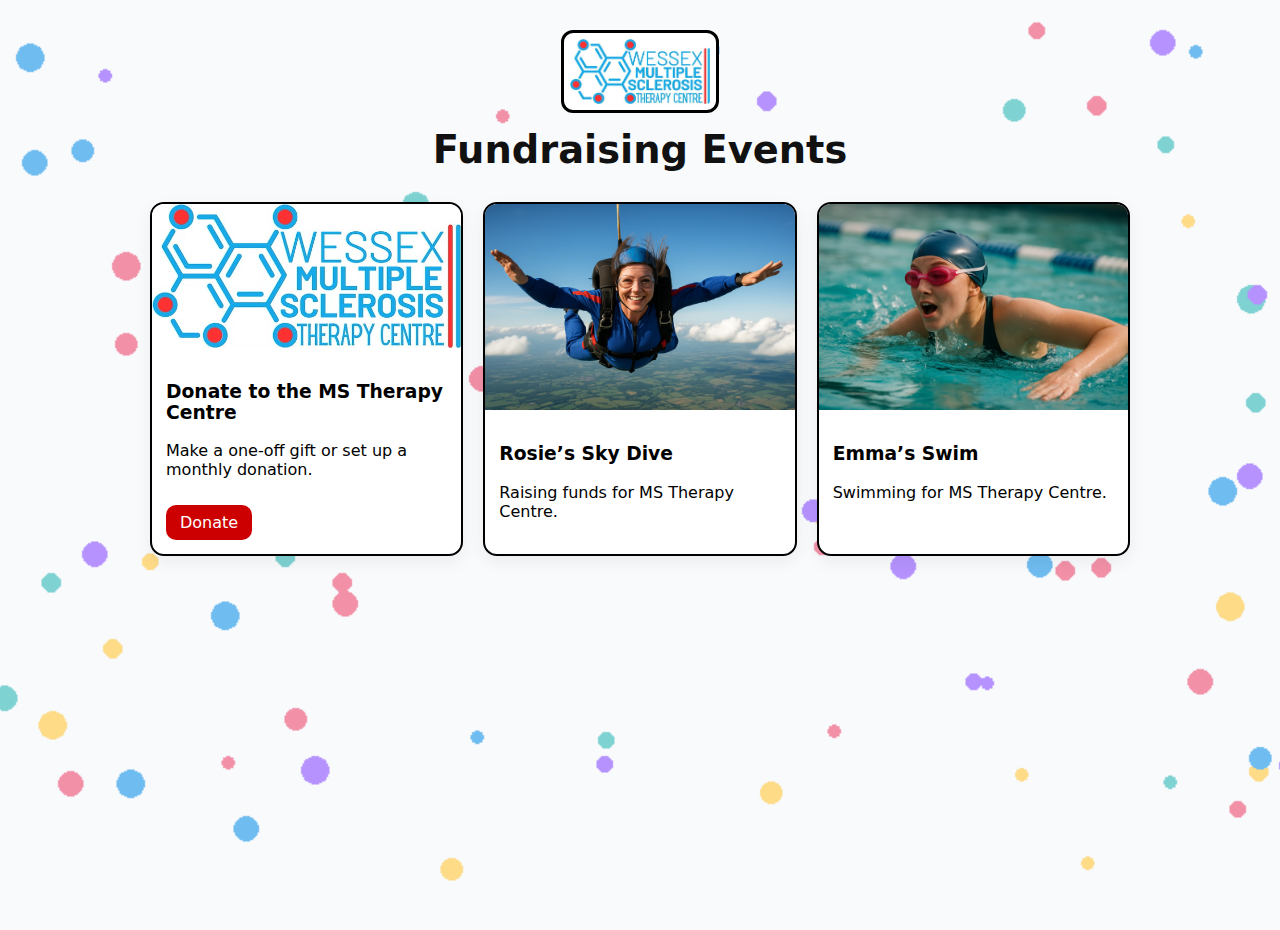
<file: wessex-ms-github-final/index.html>
<!doctype html>
<html lang="en">
<head>
  <meta charset="utf-8">
  <meta name="viewport" content="width=device-width, initial-scale=1">
  <title>Wessex MS – Fundraising Events</title>
  <link rel="stylesheet" href="styles.css">
</head>
<body>
  <header class="site-header">
    <img src="logo.jpg" class="logo" alt="Wessex MS Therapy Centre logo">
    <h1>Fundraising Events</h1>
  </header>

  <main class="container">
    <div class="grid">
      <a class="card" href="donate.html">
        <img src="logo.jpg" alt="Donate">
        <div class="card-body">
          <h3>Donate to the MS Therapy Centre</h3>
          <p>Make a one‑off gift or set up a monthly donation.</p>
          <span class="btn">Donate</span>
        </div>
      </a>

      <a class="card" href="sponsor-rosie.html">
        <img src="rosie-sky.jpg" alt="Rosie’s Sky Dive">
        <div class="card-body"><h3>Rosie’s Sky Dive</h3><p>Raising funds for MS Therapy Centre.</p></div>
      </a>

      <a class="card" href="sponsor.html">
        <img src="emma-swim.jpg" alt="Emma’s Swim">
        <div class="card-body"><h3>Emma’s Swim</h3><p>Swimming for MS Therapy Centre.</p></div>
      </a>
    </div>
  </main>
</body>
</html>
</file>
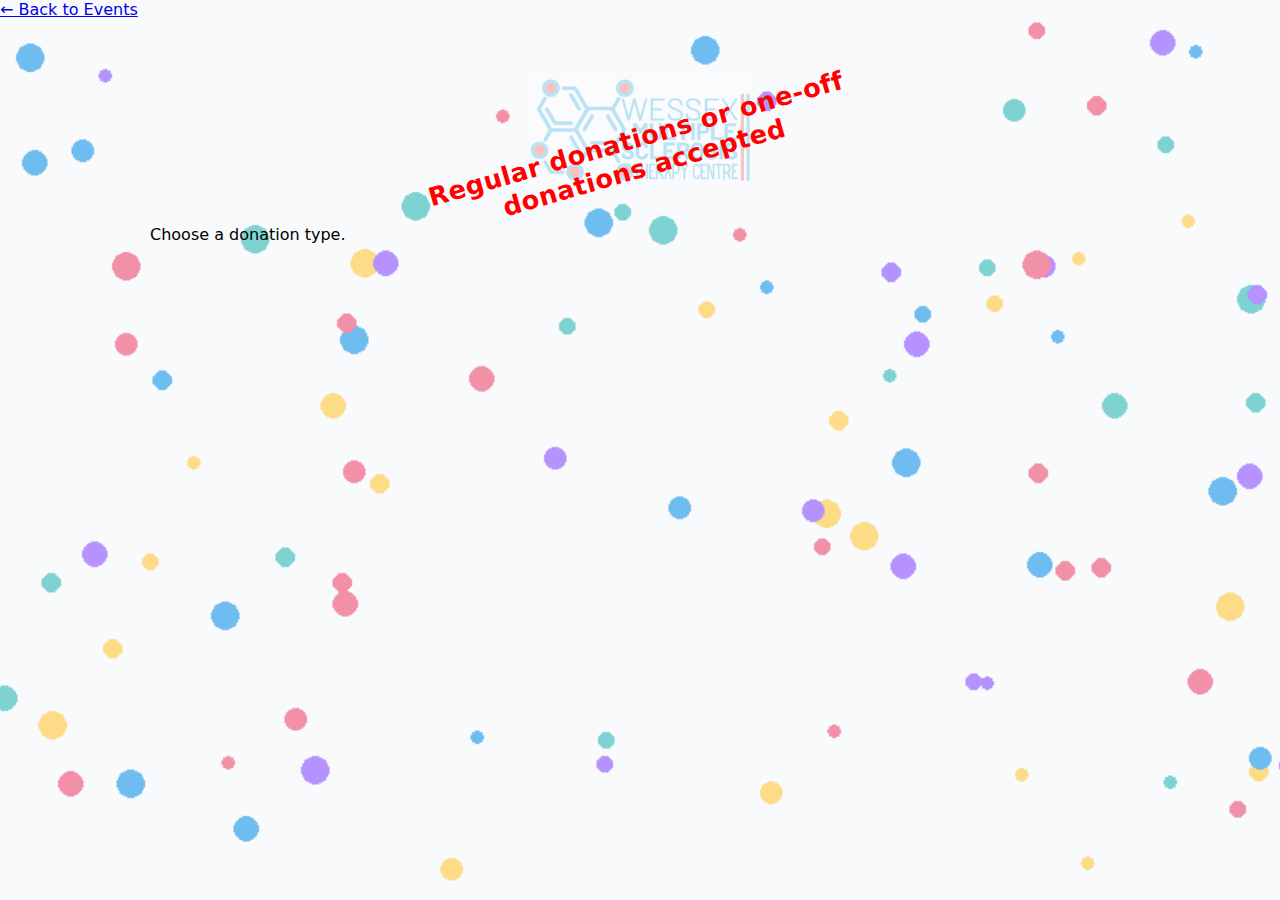
<file: wessex-ms-github-final/donate.html>
<!doctype html>
<html lang="en">
<head><meta charset="utf-8"><meta name="viewport" content="width=device-width, initial-scale=1">
<title>Donate</title><link rel="stylesheet" href="styles.css">
<style>
.donate-hero { position:relative; text-align:center; margin:40px auto; }
.donate-hero img { width:220px; opacity:0.28; }
.donate-hero h2 {
  position:absolute; top:50%; left:50%; transform:translate(-50%,-50%) rotate(-16deg);
  color:red; font-size:1.6rem; font-weight:900; letter-spacing:.5px;
}
</style>
</head>
<body>
<a class="back" href="index.html">← Back to Events</a>
<main class="container">
  <div class="donate-hero">
    <img src="logo.jpg" alt="Logo faded">
    <h2>Regular donations or one‑off donations accepted</h2>
  </div>
  <p>Choose a donation type.</p>
</main>
</body>
</html>
</file>
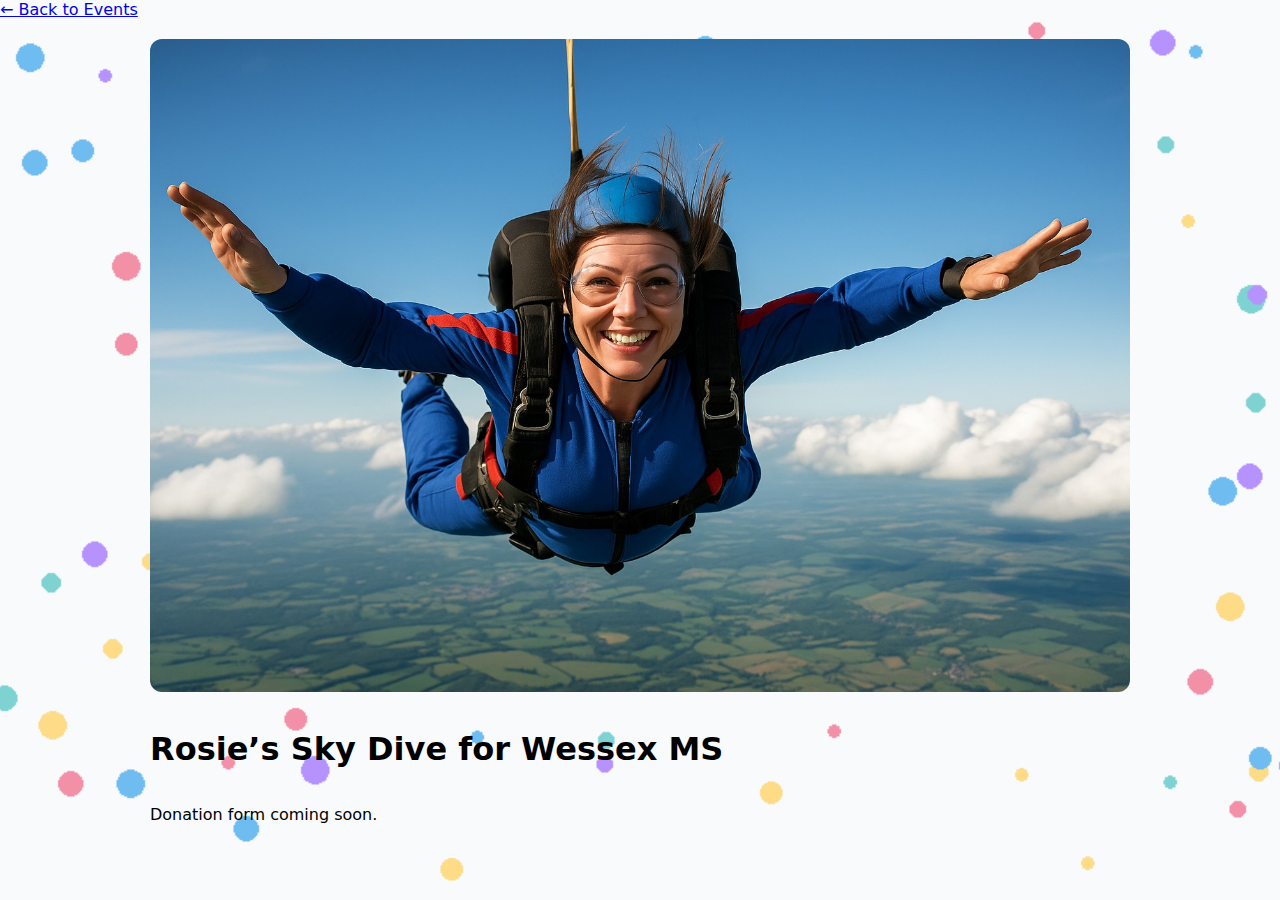
<file: wessex-ms-github-final/sponsor-rosie.html>
<!doctype html>
<html lang="en"><head><meta charset="utf-8"><meta name="viewport" content="width=device-width, initial-scale=1">
<title>Rosie’s Sky Dive</title><link rel="stylesheet" href="styles.css"></head>
<body>
<a class="back" href="index.html">← Back to Events</a>
<main class="container">
  <article class="hero">
    <img src="rosie-sky.jpg" class="hero-img" alt="Rosie’s Sky Dive">
    <div class="hero-text"><h1>Rosie’s Sky Dive for Wessex MS</h1></div>
  </article>
  <p>Donation form coming soon.</p>
</main></body></html>
</file>
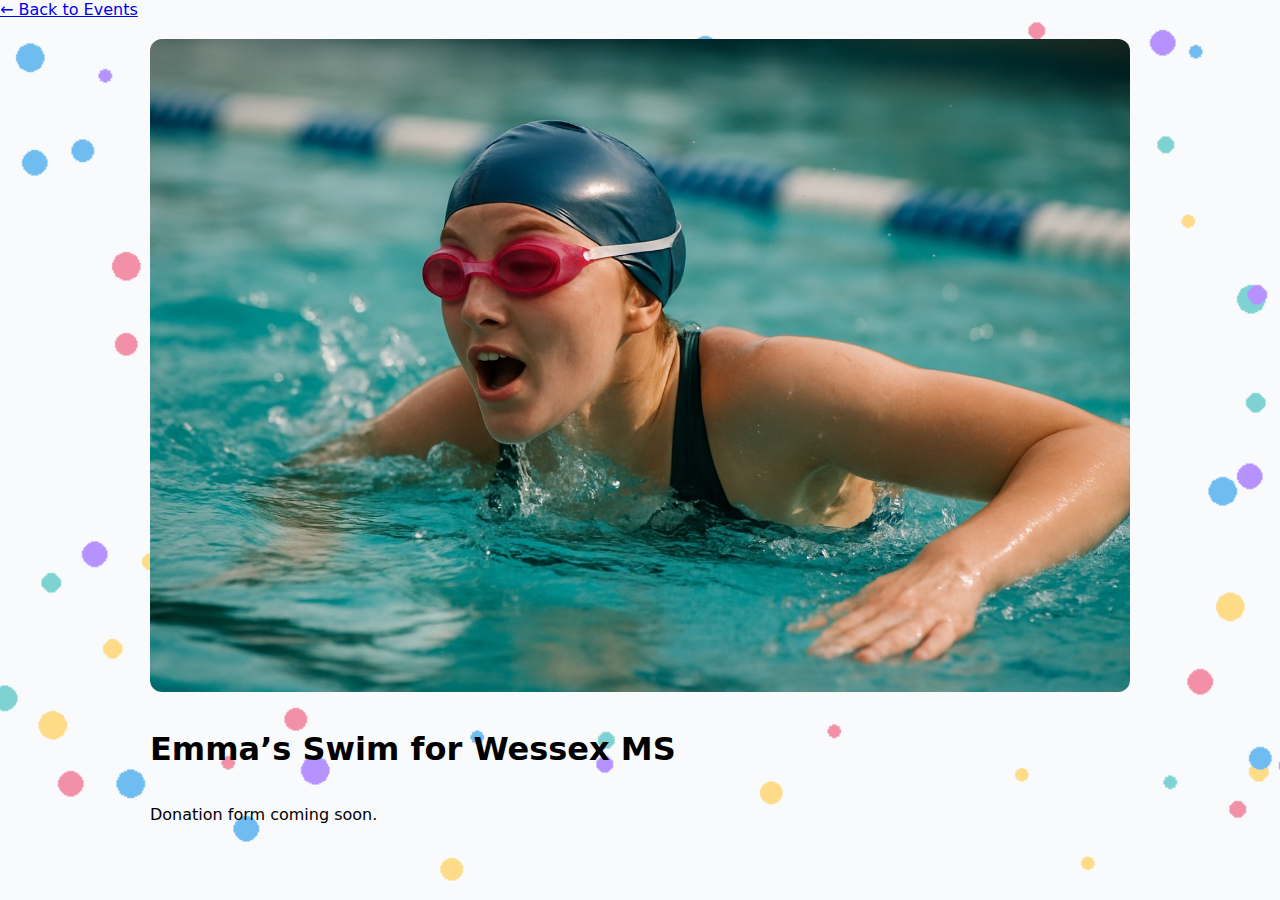
<file: wessex-ms-github-final/sponsor.html>
<!doctype html>
<html lang="en"><head><meta charset="utf-8"><meta name="viewport" content="width=device-width, initial-scale=1">
<title>Emma’s Swim</title><link rel="stylesheet" href="styles.css"></head>
<body>
<a class="back" href="index.html">← Back to Events</a>
<main class="container">
  <article class="hero">
    <img src="emma-swim.jpg" class="hero-img" alt="Emma’s Swim">
    <div class="hero-text"><h1>Emma’s Swim for Wessex MS</h1></div>
  </article>
  <p>Donation form coming soon.</p>
</main></body></html>
</file>
<file: wessex-ms-github-final/styles.css>
body {
  margin: 0;
  font-family: system-ui, sans-serif;
  background: #f8fafc url('party-popper.png') center/cover no-repeat fixed;
  min-height: 100vh;
}

.container { max-width: 980px; margin: 0 auto; padding: 20px; }
h1, h2, h3 { font-weight: 800; }

/* Header: plain, only the logo has a black outline */
.site-header {
  text-align: center;
  margin: 30px auto 10px;
  background: transparent;
  box-shadow: none;
  border: none;
}
.site-header .logo {
  width: 140px;
  height: auto;
  margin-bottom: 10px;
  background: #fff;         /* so it pops on confetti */
  padding: 6px;
  border: 3px solid #000;   /* black outline around the logo only */
  border-radius: 12px;
}
.site-header h1 {
  font-size: 2.4rem;
  margin: 0;
  color: #111;
}

/* Cards grid with black border around each card */
.grid { display:grid; gap:20px; grid-template-columns:repeat(auto-fit,minmax(260px,1fr)); }
.card { background:#fff; border-radius:14px; overflow:hidden; text-decoration:none; color:inherit;
        border: 2px solid #000; box-shadow: 0 6px 18px rgba(0,0,0,0.06); }
.card img { display:block; width:100%; height:auto; }
.card-body { padding:14px; }
.btn { display:inline-block; margin-top:10px; padding:8px 14px; border-radius:10px; background:#c00; color:#fff; text-decoration:none; }

.hero { display:grid; gap:16px; }
.hero-img { width:100%; height:auto; border-radius:12px; }
</file>
